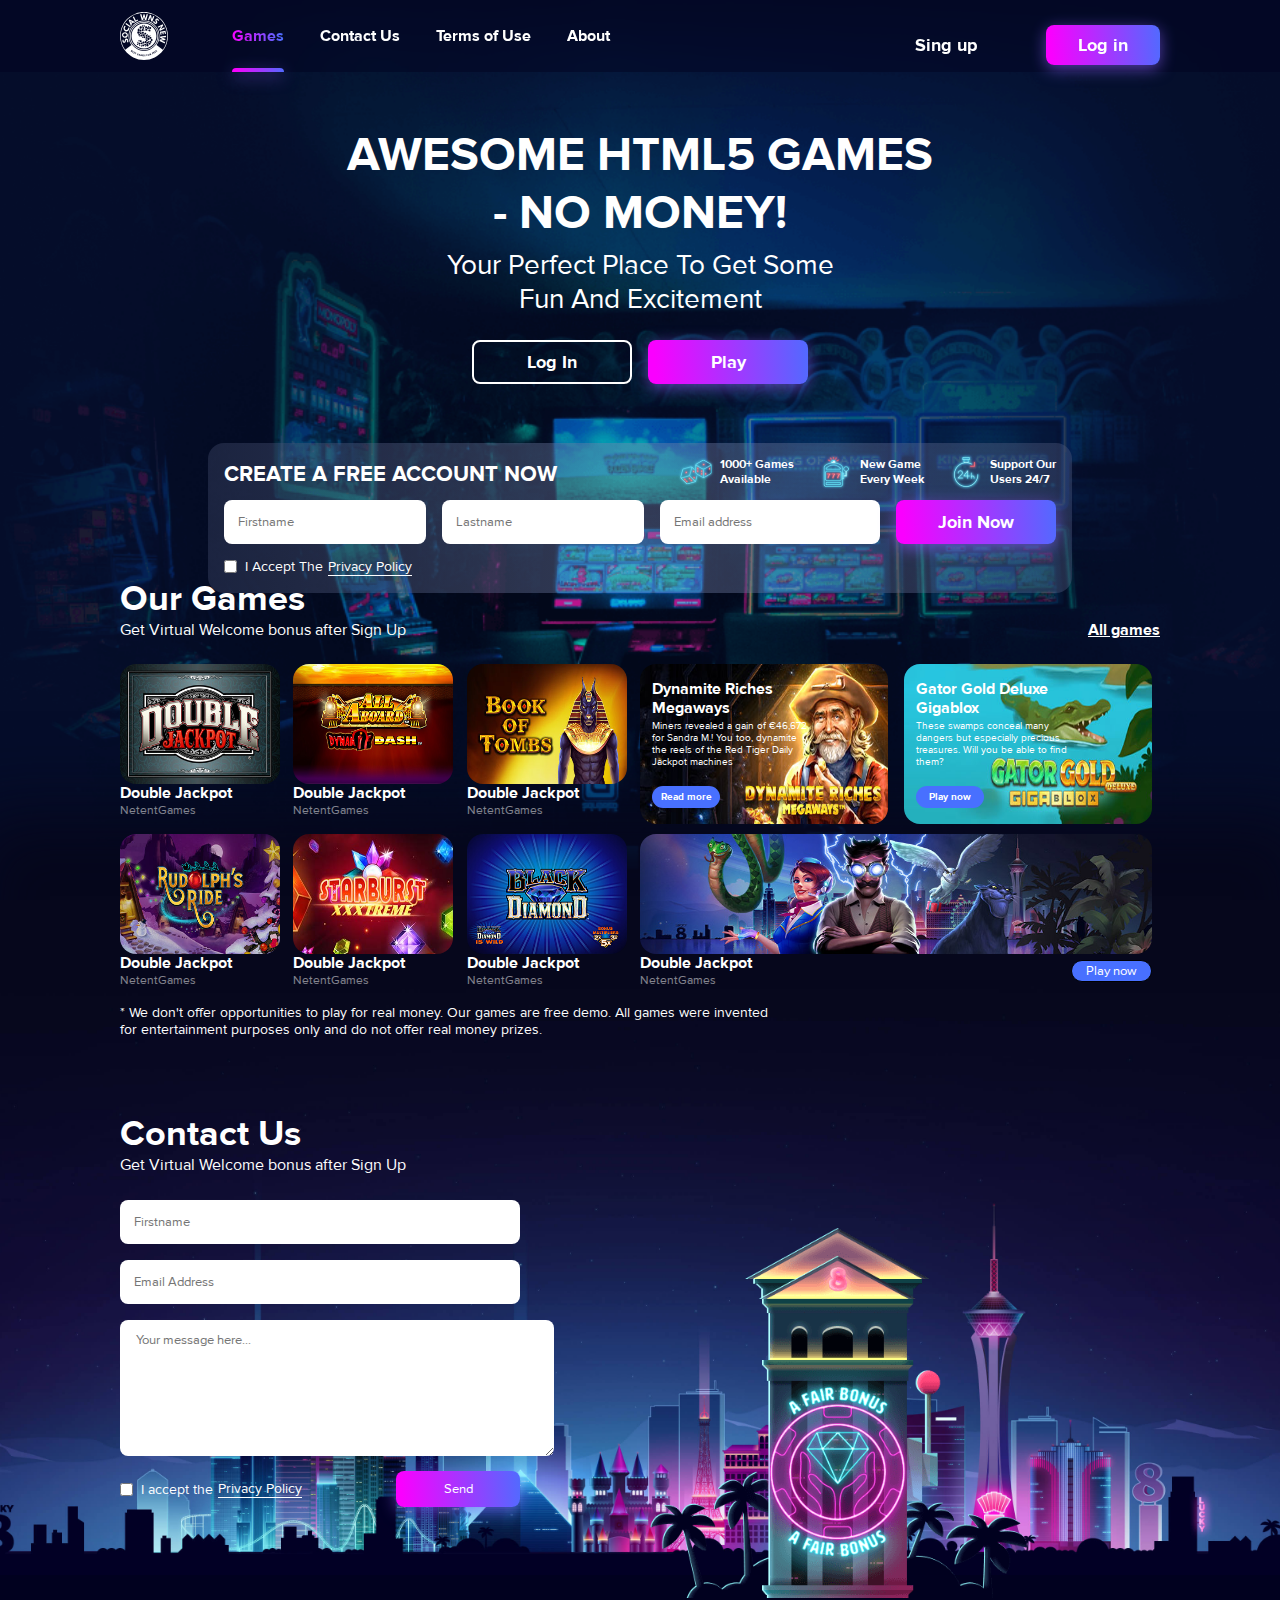
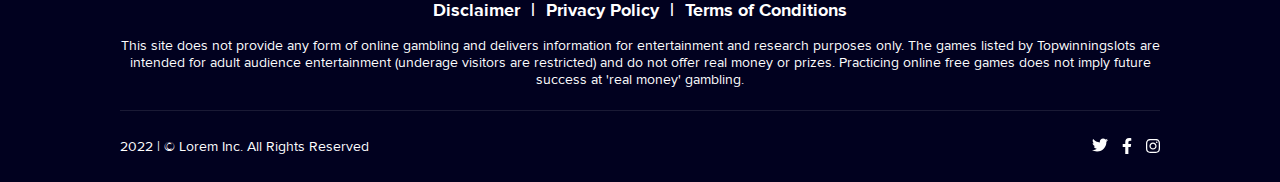
<file: index.html>
<!DOCTYPE html>
<html lang="en">
  <head>
    <meta charset="UTF-8" />
    <meta http-equiv="X-UA-Compatible" content="IE=edge" />
    <meta name="viewport" content="width=device-width, initial-scale=1.0" />
    <title>awesome html5 games - NO MONEY!</title>
    <link rel="stylesheet" href="./css/style.css" />
  </head>
  <body>
    <!-- header start -->
    <header class="header">
      <div class="wrapper">
        <div class="header__wrapper">
          <div class="header__logo-nav">
            <a href="/" class="header__logo-link">
              <img
                src="./img/svg/logo 1.svg"
                alt="awesome html5 games
                        - NO MONEY!"
                class="header_logo-pic"
              />
            </a>
            <nav class="header__nav">
              <ul class="header__list">
                <li class="header__item">
                  <a href="#!" class="header__link active">Games</a>
                </li>
                <li class="header__item">
                  <a href="#!" class="header__link">Contact Us</a>
                </li>
                <li class="header__item">
                  <a href="#!" class="header__link">Terms of Use</a>
                </li>
                <li class="header__item">
                  <a href="#!" class="header__link">About</a>
                </li>
              </ul>
            </nav>
          </div>
          <div class="header__button">
            <button type="submit" class="header__button-singup">Sing up</button>
            <button type="submit" class="header__button-login">Log in</button>
          </div>
        </div>
      </div>
    </header>
    <!-- header end -->
    <main class="main">
      <!-- hero start -->
      <section class="hero">
        <div class="intro">
          <h1 class="intro__title">awesome html5 games - NO MONEY!</h1>
          <p class="subtitle">
            Your perfect place to get some fun and excitement
          </p>
          <div class="intro__button">
            <button class="intro__button-login">Log in</button>
            <button class="intro__button-play">Play</button>
          </div>
        </div>
        <div class="registration-form">
          <div class="registration-form__title-icon">
            <h3 class="registration-form__title">Create a free account now</h3>
            <div class="registration-form__icon">
              <div class="registration-form__pic">
                <img
                  class="registration-form__pic-svg"
                  src="./img/svg/icon_1.svg"
                  alt="1000+ Games
                  available"
                />
                <p class="registration-form__pic-text">
                  1000+ Games <br />
                  available
                </p>
              </div>
              <div class="registration-form__pic">
                <img
                  class="registration-form__pic-svg"
                  src="./img/svg/icon_2.svg"
                  alt="New game
                  Every week"
                />
                <p class="registration-form__pic-text">
                  New Game <br />
                  Every Week
                </p>
              </div>
              <div class="registration-form__pic">
                <img
                  class="registration-form__pic-svg"
                  src="./img/svg/icon_3.svg"
                  alt="Support our
                  users 24/7"
                />
                <p class="registration-form__pic-text">
                  Support Our <br />
                  Users 24/7
                </p>
              </div>
            </div>
          </div>
          <form class="registration-form__wrap">
            <p class="registration-form__info">
              <input
                type="text"
                name="first"
                class="registration-form__field"
                placeholder="Firstname"
              />
              <input
                type="text"
                name="last"
                class="registration-form__field"
                placeholder="Lastname"
              />
              <input
                type="text"
                name="email"
                class="registration-form__field-email"
                placeholder="Email address"
              />
              <button type="submit" class="registration-form__submit">
                Join Now
              </button>
            </p>
            <p class="registration-form__list">
              <input
                class="registration-form__checkbox"
                type="checkbox"
                name="a"
                value="I accept"
              />
              I accept the
              <a class="registration-form__link" href="#!">Privacy Policy</a>
            </p>
          </form>
        </div>
      </section>
      <!-- hero  end -->
      <!-- our game start -->
      <section class="ourgame">
        <div class="ourgame__wrap">
          <h2 class="ourgames__title">Our Games</h2>
          <div class="ourgame__subtitle">
            <p class="ourgame__subtitle-one">
              Get Virtual Welcome bonus after Sign Up
            </p>
            <a href="#!" class="ourgame__subtitle-two">All games</a>
          </div>
          <div class="ourgame__game">
            <div class="ourgame__six-box">
              <div class="ourgame__game-card">
                <a href="#" class="places_card-link"></a>
                <img
                  class="ourgame__game-cardimg"
                  src="./img/game1.jpg"
                  alt="game1"
                />
                <h4 class="ourgame__game-cardtitle">Double Jackpot</h4>
                <p class="ourgame__game-cardtext">NetentGames</p>
              </div>
              <div class="ourgame__game-card">
                <a href="#" class="places_card-link"></a>
                <img
                  class="ourgame__game-cardimg"
                  src="./img/game2.jpg"
                  alt="game1"
                />
                <h4 class="ourgame__game-cardtitle">Double Jackpot</h4>
                <p class="ourgame__game-cardtext">NetentGames</p>
              </div>
              <div class="ourgame__game-card">
                <a href="#" class="places_card-link"></a>
                <img
                  class="ourgame__game-cardimg"
                  src="./img/game3.jpg"
                  alt="game1"
                />
                <h4 class="ourgame__game-cardtitle">Double Jackpot</h4>
                <p class="ourgame__game-cardtext">NetentGames</p>
              </div>
              <div class="ourgame__game-card">
                <a href="#" class="places_card-link"></a>
                <img
                  class="ourgame__game-cardimg"
                  src="./img/game4.jpg"
                  alt="game1"
                />
                <h4 class="ourgame__game-cardtitle">Double Jackpot</h4>
                <p class="ourgame__game-cardtext">NetentGames</p>
              </div>
              <div class="ourgame__game-card">
                <a href="#" class="places_card-link"></a>
                <img
                  class="ourgame__game-cardimg"
                  src="./img/game5.jpg"
                  alt="game1"
                />
                <h4 class="ourgame__game-cardtitle">Double Jackpot</h4>
                <p class="ourgame__game-cardtext">NetentGames</p>
              </div>
              <div class="ourgame__game-card">
                <a href="#" class="places_card-link"></a>
                <img
                  class="ourgame__game-cardimg"
                  src="./img/game6.jpg"
                  alt="game1"
                />
                <h4 class="ourgame__game-cardtitle">Double Jackpot</h4>
                <p class="ourgame__game-cardtext">NetentGames</p>
              </div>
            </div>
            <div class="three-box">
              <figure class="thebox otstup">
                <a href="#" class="places_card-link"></a>
                <img src="./img/ded.jpeg" alt="ded" class="card-two" />
                <figcaption class="card-two_card-title">
                  Dynamite Riches Megaways
                </figcaption>
                <p class="card-two_card-text">
                  Miners revealed a gain of €46,672 for Sandra M.! You too,
                  dynamite the reels of the Red Tiger Daily Jackpot machines
                </p>
                <button type="submit" class="knopkaa">Read more</button>
              </figure>
              <figure class="thebox">
                <a href="#" class="places_card-link"></a>
                <img
                  src="./img/krokodil.jpeg"
                  alt="krokodil"
                  class="card-two"
                />
                <figcaption class="card-two_card-title">
                  Gator Gold Deluxe Gigablox
                </figcaption>
                <p class="card-two_card-text">
                  These swamps conceal many dangers but especially precious
                  treasures. Will you be able to find them?
                </p>
                <button type="submit" class="knopkaa">Play now</button>
              </figure>
              <div class="ourgame__game-cardd">
                <a href="#" class="places_card-link"></a>
                <img
                  class="ourgame__game-cardimgg"
                  src="./img/tesla.jpeg"
                  alt="tesla"
                />
                <div class="subtitlee">
                  <div class="ttext">
                    <h4 class="ourgame__game-cardtitle">Double Jackpot</h4>
                    <p class="ourgame__game-cardtext">NetentGames</p>
                  </div>
                  <button type="submit" class="knopka">Play now</button>
                </div>
              </div>
            </div>
          </div>
          <p class="uslovie">
            * We don't offer opportunities to play for real money. Our games are
            free demo. All games were invented for entertainment purposes only
            and do not offer real money prizes.
          </p>
          <div class="obolochka">
            <div class="obo1">
              <h2 class="ourgames__title">Contact us</h2>
              <p class="ourgame__subtitle-one arablya">
                Get Virtual Welcome bonus after Sign Up
              </p>
              <input
                type="text"
                name="first"
                class="input1"
                placeholder="Firstname"
              />
              <br />
              <input
                type="text"
                name="first"
                class="input1"
                placeholder="Email Address"
              />
              <br />
              <textarea
                placeholder="Your message here..."
                class="input2"
                cols="54"
                rows="7"
              ></textarea>
              <div class="galkaknopka">
                <p class="registration-form__lista">
                  <input
                    class="registration-form__checkbox"
                    type="checkbox"
                    name="a"
                    value="I accept"
                  />
                  I accept the
                  <a class="registration-form__link" href="#!"
                    >Privacy Policy</a
                  >
                </p>
                <button class="buton">Send</button>
              </div>
            </div>
            <div class="obo2">
              <img class="bah" src="./img/image.png" alt="qqq" />
            </div>
          </div>
        </div>
      </section>
      <!-- our game end -->
    </main>
    <footer class="footer">
      <div class="wrapfoot">
        <div class="linkii">
          <a class="links" href="#!">Disclaimer</a>
          <span class="links">|</span>
          <a class="links" href="#!">Privacy Policy</a>
          <span class="links">|</span>
          <a class="links" href="#!">Terms of Conditions</a>
        </div>
        <p class="sublink">
          This site does not provide any form of online gambling and delivers
          information for entertainment and research purposes only. The games
          listed by Topwinningslots are intended for adult audience
          entertainment (underage visitors are restricted) and do not offer real
          money or prizes. Practicing online free games does not imply future
          success at 'real money' gambling.
        </p>
        <div class="konec">
          <p class="ttt">2022 | © Lorem Inc. All Rights Reserved</p>
          <div class="iconki">
            <img class="seti" src="./img/svg/Vector.svg" alt="1" />
            <img class="seti" src="./img/svg/Vector2.svg" alt="2" />
            <img class="seti" src="./img/svg/Vector3.svg" alt="3" />
          </div>
        </div>
      </div>
    </footer>
  </body>
</html>
</file>
<file: css/style.css>
/*zeroing*/
* {
  padding: 0;
  margin: 0;
  border: 0;
}
*,
*:before,
*:after {
  -moz-box-sizing: border-box;
  -webkit-box-sizing: border-box;
  box-sizing: border-box;
}
:focus,
:active {
  outline: none;
}
a:focus,
a:active {
  outline: none;
}

nav,
footer,
header,
aside {
  display: block;
}

html,
body {
  height: 100%;
  width: 100%;
  font-size: 100%;
  line-height: 1;
  font-size: 14px;
  -ms-text-size-adjust: 100%;
  -moz-text-size-adjust: 100%;
  -webkit-text-size-adjust: 100%;
}
input,
button,
textarea {
  font-family: inherit;
}

input::-ms-clear {
  display: none;
}
button {
  cursor: pointer;
}
button::-moz-focus-inner {
  padding: 0;
  border: 0;
}
a,
a:visited {
  text-decoration: none;
}
a:hover {
  text-decoration: none;
}
ul li {
  list-style: none;
}
img {
  vertical-align: top;
}

h1,
h2,
h3,
h4,
h5,
h6 {
  font-size: inherit;
  font-weight: 400;
}
/*--------------------*/

/* Regular */

@font-face {
  font-family: "ProximaNova";
  src: local("ProximaNova"),
    url("../fonts/ProximaNova-Regular.ttf") format("truetype"),
    url("../fonts/ProximaNova-Regular.eot?#iefix") format("embedded-opentype"),
    url("../fonts/ProximaNova-Regular.woff") format("woff");
  font-weight: 400;
  font-style: normal;
}

/* Bold */

@font-face {
  font-family: "ProximaNova";
  src: local("ProximaNova"),
    url("../fonts/ProximaNova-Bold.ttf") format("truetype"),
    url("../fonts/ProximaNova-Bold.eot?#iefix") format("embedded-opentype"),
    url("../fonts/ProximaNova-Bold.woff") format("woff");
  font-weight: 700;
  font-style: normal;
}

/* Black */

@font-face {
  font-family: "ProximaNova";
  src: local("ProximaNova"),
    url("../fonts/ProximaNova-Black.ttf") format("truetype"),
    url("../fonts/ProximaNova-Black.eot?#iefix") format("embedded-opentype"),
    url("../fonts/ProximaNova-Black.woff") format("woff");
  font-weight: 900;
  font-style: normal;
}

html {
  box-sizing: border-box;
}
body {
  font-family: "ProximaNova";
  font-style: normal;
  font-weight: 400;
  font-size: 14px;
  line-height: 17px;
  color: #ffffff;
}
*,
*:before,
*:after {
  box-sizing: inherit;
}
.wrapper {
  width: 1040px;
  margin: auto;
}
img {
  max-width: 100%;
  height: auto;
}

/* header style start */
.header {
  position: fixed;
  width: 100%;
  top: 0;
  left: 0;
  background: rgba(1, 1, 31, 0.4);
  backdrop-filter: blur(10px);
  height: 72px;
  z-index: 999;
}

.header__wrapper {
  display: flex;
  flex-wrap: wrap;

  justify-content: space-between;
}
.header__logo-nav {
  display: flex;
  flex-wrap: wrap;
}
.header__logo-link {
}
.header_logo-pic {
  margin-top: 12px;
  margin-right: 64px;
}
.header__nav {
}
.header__list {
  padding-top: 27px;
  display: flex;
  flex-wrap: wrap;
}

.header__item {
  margin-right: 36px;
}
.header__link {
  font-weight: 700;
  font-size: 16px;
  line-height: 19px;
  color: #ffffff;
  transition: 0.4s all;
}

.header__link:hover,
.header__link:focus,
.header__link:active {
  opacity: 0.75;
}
.header__link.active {
  background: linear-gradient(265.48deg, #4870ff 50%, #fa00ff 100%);
  color: transparent;
  background-clip: text;
  -webkit-background-clip: text;
  -webkit-text-fill-color: transparent;
}
.header__link.active::after {
  content: "";
  display: block;
  position: relative;
  top: 22px;
  width: 100%;
  height: 4px;
  background: linear-gradient(265.48deg, #4870ff -5.06%, #fa00ff 94.87%);
  box-shadow: 0px 4px 16px rgba(138, 97, 255, 0.6);
  border-radius: 4px 4px 0px 0px;
}
.header__button {
}
.header__button-singup {
  margin-top: 25px;
  padding: 9px 32px;
  margin-right: 32px;
  font-weight: 700;
  font-size: 18px;
  line-height: 22px;
  color: #ffffff;
  background: transparent;
  transition: 0.4s all;
}
.header__button-singup:hover,
.header__button-singup:focus,
.header__button-singup:active {
  opacity: 0.75;
}

.header__button-login {
  margin-top: 16px;
  padding: 9px 32px;
  font-weight: 700;
  font-size: 18px;
  line-height: 22px;
  color: #ffffff;
  background: linear-gradient(265.48deg, #4870ff -5.06%, #fa00ff 94.87%);
  box-shadow: 0px 4px 16px rgba(138, 97, 255, 0.6);
  border-radius: 8px;
  transition: 0.4s all;
}
.header__button-login:hover,
.header__button-login:focus,
.header__button-login:active {
  opacity: 0.75;
}
/* header style end */

/* hero style start */
.hero {
  height: 100vh;
  background: url(../img/bg_hero.png), no-repeat center;
  background-size: cover;
  -webkit-box-shadow: 0px 43px 9px 10px rgba(34, 60, 80, 0.24);
  -moz-box-shadow: 0px 43px 9px 10px rgba(34, 60, 80, 0.24);
  box-shadow: 0px 43px 9px 10px rgba(34, 60, 80, 0.24);
}

.intro {
}
.intro__title {
  padding-top: 126px;
  max-width: 586px;
  margin: 0 auto;
  font-weight: 700;
  font-size: 48px;
  line-height: 58px;
  text-align: center;
  text-transform: uppercase;
  color: #ffffff;
}
.subtitle {
  padding-top: 6px;
  max-width: 389px;
  margin: 0 auto;
  font-weight: 400;
  font-size: 28px;
  line-height: 34px;
  text-align: center;
  text-transform: capitalize;
  color: #ffffff;
}
.intro__button {
  margin-top: 24px;
  margin-bottom: 59px;
  display: flex;
  flex-wrap: wrap;
  justify-content: center;
}
.intro__button-login {
  width: 160px;
  height: 44px;
  margin-right: 16px;
  font-weight: 700;
  font-size: 18px;
  line-height: 22px;
  text-align: center;
  text-transform: capitalize;
  color: #ffffff;
  background: transparent;
  border: 2px solid white;
  border-radius: 8px;
  transition: 0.4s all;
}
.intro__button-login:hover,
.intro__button-login:focus,
.intro__button-login:active {
  opacity: 0.7;
}

.intro__button-play {
  width: 160px;
  height: 44px;
  font-weight: 700;
  font-size: 18px;
  line-height: 22px;
  text-align: center;
  text-transform: capitalize;
  color: #ffffff;
  background: linear-gradient(265.48deg, #4870ff -5.06%, #fa00ff 94.87%);
  box-shadow: 0px 4px 16px rgba(138, 97, 255, 0.6);
  border-radius: 8px;
  transition: 0.4s all;
}
.intro__button-play:hover,
.intro__button-play:focus,
.intro__button-play:active {
  opacity: 0.9;
}

.registration-form {
  margin: 0 auto;
  width: 864px;
  height: 150px;
  background: linear-gradient(
    268.31deg,
    rgba(79, 89, 124, 0.4) 0%,
    rgba(123, 135, 175, 0.4) 50.52%,
    rgba(63, 72, 105, 0.4) 100%
  );
  border-radius: 16px;
}
.registration-form__title {
  padding: 18px 0 12px 16px;
  font-weight: 700;
  font-size: 22px;
  line-height: 27px;
  text-transform: uppercase;
  color: #ffffff;
}
.registration-form__wrap {
}
.registration-form__info {
  display: flex;
  flex-wrap: wrap;
}
.registration-form__field {
  width: 202px;
  height: 44px;
  border-radius: 8px;
  padding-left: 14px;
  margin-left: 16px;
}
.registration-form__field-email {
  width: 220px;
  height: 44px;
  border-radius: 8px;
  padding-left: 14px;
  margin-left: 16px;
}
.registration-form__submit {
  width: 160px;
  height: 44px;
  margin-left: 16px;
  font-weight: 700;
  font-size: 18px;
  line-height: 22px;
  text-align: center;
  text-transform: capitalize;
  color: #ffffff;
  background: linear-gradient(265.48deg, #4870ff -5.06%, #fa00ff 94.87%);
  box-shadow: 0px 4px 16px rgba(138, 97, 255, 0.6);
  border-radius: 8px;
  transition: 0.4s;
}
.registration-form__submit:hover,
.registration-form__submit:focus,
.registration-form__submit:active {
  opacity: 0.85;
}
.registration-form__list {
  display: flex;
  flex-wrap: wrap;
  align-items: center;
  margin: 14px 0 0 16px;
  font-weight: 400;
  font-size: 14px;
  line-height: 17px;

  text-transform: capitalize;
  color: #ffffff;
}
.registration-form__checkbox {
  margin-right: 8px;
}

.registration-form__link {
  font-weight: 400;
  font-size: 14px;
  line-height: 17px;
  margin-left: 5px;
  text-transform: capitalize;
  color: #ffffff;
}
.registration-form__link::after {
  content: "";
  display: block;
  position: relative;
  width: 100%;
  height: 0.1px;
  background: #ffffff;
}
.registration-form__title-icon {
  display: flex;
  flex-wrap: wrap;
  justify-content: space-between;
}
.registration-form__title {
}
.registration-form__icon {
  display: flex;
  flex-wrap: wrap;
  margin-right: 16px;
}
.registration-form__pic {
  display: flex;
  flex-wrap: wrap;
  align-items: center;
}
.registration-form__pic-svg {
  margin-right: 6px;
  margin-left: 24px;
}
.registration-form__pic-text {
  font-weight: 600;
  font-size: 12px;
  line-height: 15px;
  text-transform: capitalize;
  color: #ffffff;
}
/* hero style end */
/* our game style start */
.ourgame {
  height: 75vh;
  background: url(../img/bg_contact.jpeg) no-repeat center;
  background-size: cover;
  -webkit-box-shadow: 1px -64px 11px 10px rgba(34, 60, 80, 0.39);
  -moz-box-shadow: 1px -64px 11px 10px rgba(34, 60, 80, 0.39);
  box-shadow: 1px -53px 68px 34px #06071c;
}

.ourgame__wrap {
  margin: 0 auto;
  position: relative;
  max-width: 1040px;
  bottom: 323px;
}
.ourgames__title {
  font-weight: 700;
  font-size: 36px;
  line-height: 44px;
  text-transform: capitalize;
  color: #ffffff;
}
.ourgame__subtitle {
  display: flex;
  flex-wrap: wrap;
  justify-content: space-between;
}
.ourgame__subtitle-one {
  font-weight: 400;
  font-size: 16px;
  line-height: 19px;

  color: #ffffff;
}
.ourgame__subtitle-two {
  font-weight: 600;
  font-size: 16px;
  line-height: 19px;
  text-decoration-line: underline;
  color: #ffffff;
}

.ourgame__game {
  display: grid;
  grid-template-columns: repeat(2, 1fr);
  margin-top: 24px;
}
.ourgame__six-box {
  display: grid;
  grid-template-columns: repeat(3, 1fr);
}
.ourgame__game-card {
}
.ourgame__game-cardimg {
  width: 160px;
  height: 120px;
  left: 200px;
  top: 736px;
  border-radius: 16px;
  transition: 0.3s;
}
.ourgame__game-cardimg:hover {
  transform: scale(1.05);
}
.ourgame__game-cardtitle {
  font-weight: 700;
  font-size: 16px;
  line-height: 19px;
  color: #ffffff;
}
.ourgame__game-cardtext {
  margin-bottom: 16px;
  font-weight: 300;
  font-size: 12px;
  line-height: 15px;
  color: #ffffff;
  opacity: 0.5;
}
.three-box {
  display: flex;
  flex-wrap: wrap;
  align-items: flex-end;
}

.knopka {
  margin-top: 6px;
  width: 81px;
  height: 22px;
  color: #ffffff;
  background: #4870ff;
  border: 1px solid #000000;
  border-radius: 17px;
  transition: 0.4s;
}
.ourgame__game-cardimgg {
  margin-top: 10px;
  width: 512px;
  height: 120px;
  border-radius: 16px;
  transition: 0.3s;
}
.ourgame__game-cardimgg:hover {
  transform: scale(1.05);
}
.knopka:hover,
.knopka:focus,
.knopka:active {
  opacity: 0.7;
}
.subtitlee {
  display: flex;
  flex-wrap: wrap;
  justify-content: space-between;
}
.ourgame__game-cardd {
}
.thebox {
  width: 248px;
  height: 160px;
  border-radius: 16px;
}
.card-two {
  width: 248px;
  height: 160px;
  border-radius: 16px;
  transition: 0.3s;
}
.card-two:hover {
  transform: scale(1.05);
}
.card-two_card-title {
  position: relative;
  bottom: 144px;
  left: 12px;
  max-width: 132px;
  font-weight: 700;
  font-size: 16px;
  line-height: 19px;
  color: #ffffff;
}
.card-two_card-text {
  position: relative;
  bottom: 142px;
  left: 12px;
  max-width: 162px;
  font-weight: 400;
  font-size: 10px;
  line-height: 12px;
  color: #ffffff;
}
.otstup {
  margin-right: 16px;
}
.knopkaa {
  position: relative;
  bottom: 130px;
  left: 12px;
  margin-top: 6px;
  width: 68px;
  height: 22px;
  font-weight: 600;
  font-size: 10px;
  line-height: 12px;
  color: #ffffff;
  background: #4870ff;
  border-radius: 12px;
  transition: 0.4s;
}
.knopkaa:hover,
.knopkaa:focus,
.knopkaa:active {
  opacity: 0.7;
}
.uslovie {
  max-width: 655px;
  font-weight: 400;
  font-size: 14px;
  line-height: 17px;
  color: #ffffff;
  margin-bottom: 74px;
}
/* our game style end */
.arablya {
  margin-bottom: 25px;
}
.input1 {
  margin-bottom: 16px;
  padding-left: 14px;
  width: 400px;
  height: 44px;
  background: #ffffff;
  border-radius: 8px;
}
.input2 {
  padding-left: 16px;
  padding-right: 16px;
  padding-top: 12px;
  padding-bottom: 12px;
  background: #ffffff;
  border-radius: 8px;
}

.buton {
  width: 124px;
  height: 36px;
  color: #ffffff;
  background: linear-gradient(265.48deg, #4870ff -5.06%, #fa00ff 94.87%);
  box-shadow: 0px 4px 16px rgba(138, 97, 255, 0.6);
  border-radius: 8px;
}

.galkaknopka {
  margin-top: 11px;
  max-width: 400px;
  display: flex;
  flex-wrap: wrap;
  align-items: center;
  justify-content: space-between;
}
.registration-form__lista {
  display: flex;
  flex-wrap: wrap;
  align-items: center;
  font-weight: 400;
  font-size: 14px;
  line-height: 17px;
}
.footer {
  min-height: 207px;
  background-color: #01011f;
}
.linkii {
  display: flex;
  justify-content: center;
}

.links {
  margin-top: 24px;
  margin-left: 11px;
  font-weight: 700;
  font-size: 18px;
  line-height: 22px;
  color: #ffffff;
}
.links:first-child {
  margin-left: 0;
}
.sublink {
  margin-top: 16px;
  font-weight: 400;
  font-size: 14px;
  line-height: 17px;
  text-align: center;
  color: #ffffff;
}
.sublink::after {
  content: "";
  display: block;
  position: relative;
  top: 22px;
  width: 100%;
  height: 1px;
  background: #ffffff;
  opacity: 0.1;
}
.wrapfoot {
  margin: 0 auto;
  display: flex;
  flex-wrap: wrap;
  justify-content: center;
  max-width: 1040px;
}

.konec {
  padding-top: 49px;
  min-width: 1040px;
  display: flex;
  flex-wrap: wrap;
  justify-content: space-between;
}
.ttt {
  font-weight: 300;
  font-size: 14px;
  line-height: 17px;
  text-align: center;
  color: #ffffff;
}
.seti {
  margin-left: 10px;
}
.obolochka {
  display: flex;
  flex-wrap: wrap;
}
.bah {
  height: 42vh;
  position: relative;
  top: 108px;
  left: 95px;
}
</file>
